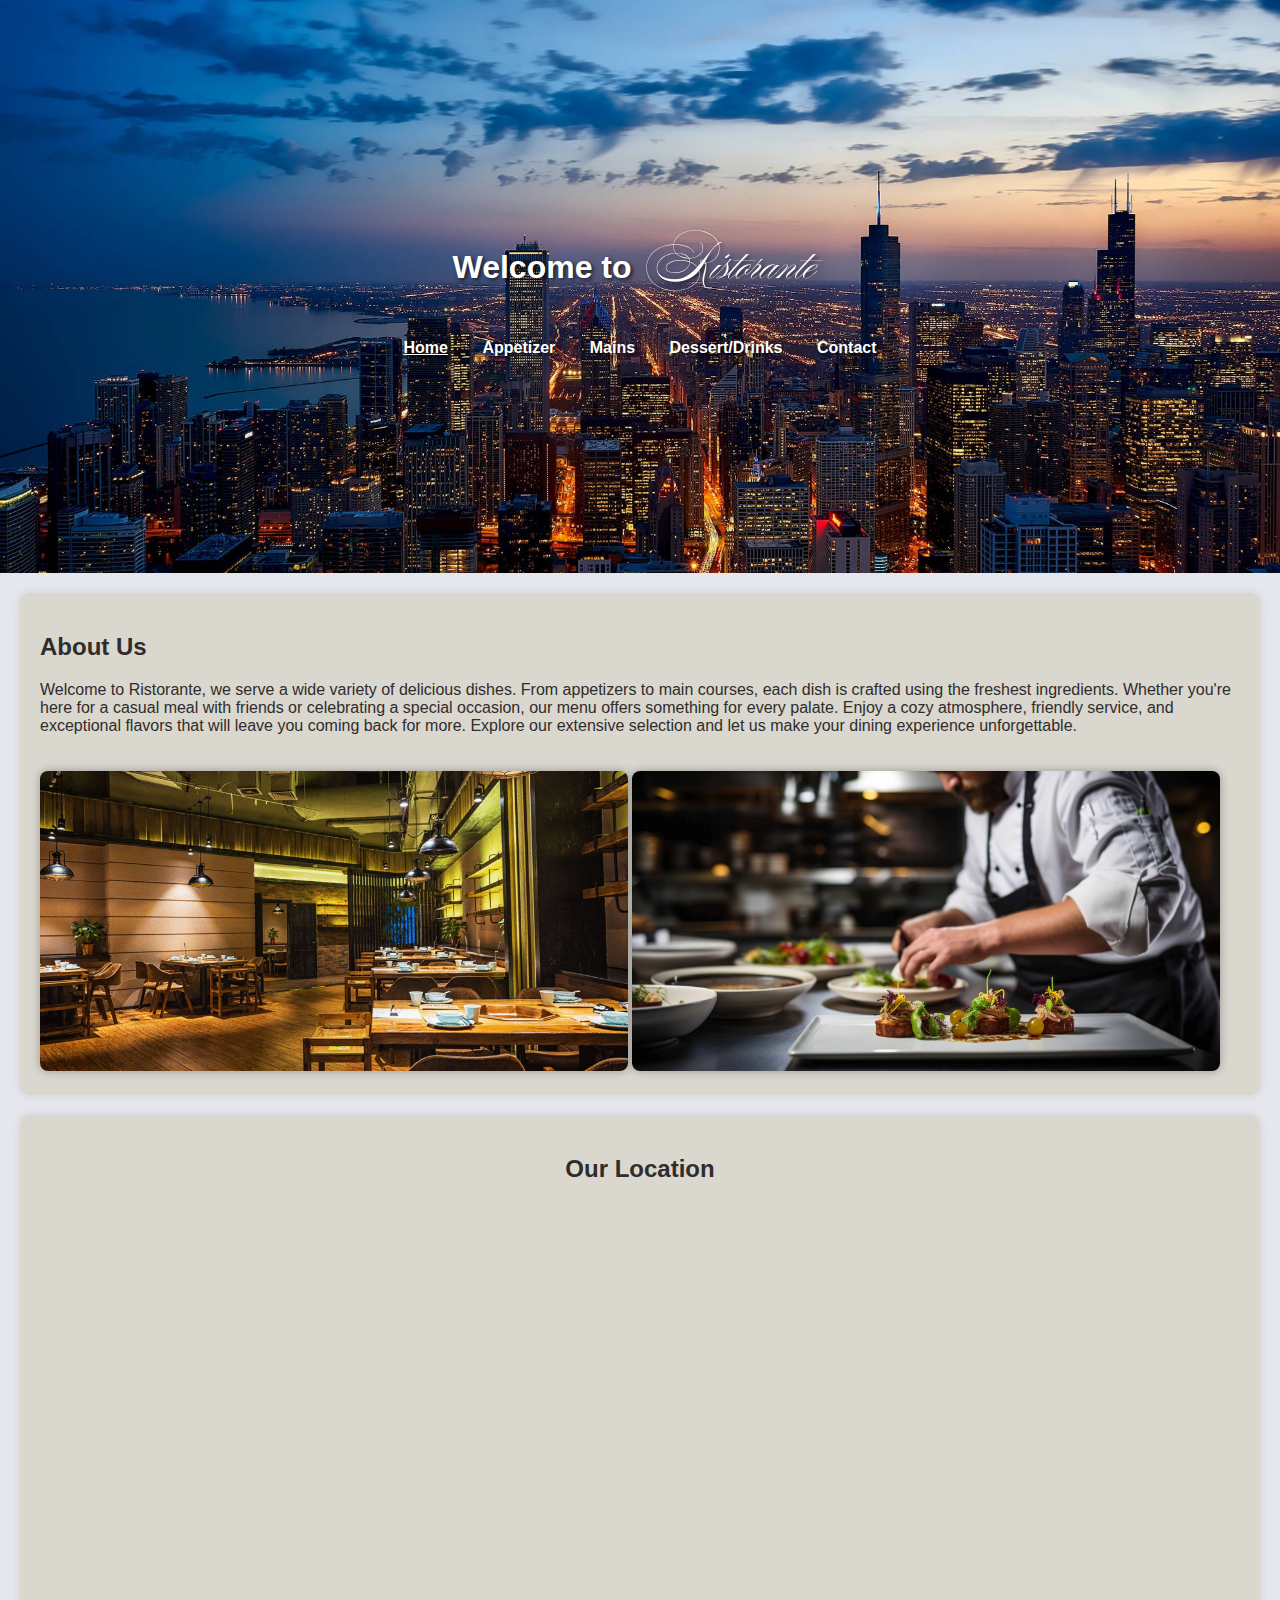
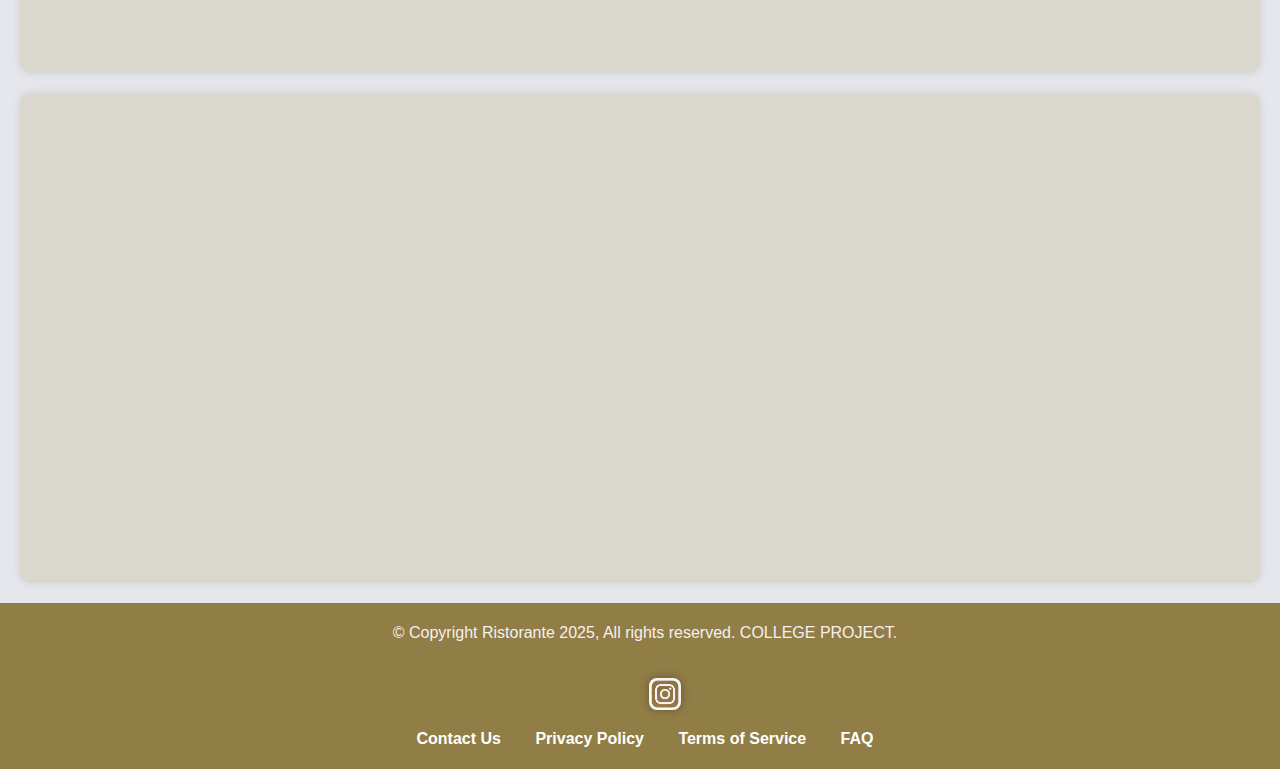
<file: index.html>
<!DOCTYPE html>
<html lang="en">
<head>
    <meta charset="UTF-8">
    <meta name="viewport" content="width=device-width, initial-scale=1.0">
    <meta http-equiv="X-UA-Compatible" content="ie=edge">
    <meta name="keywords" content="Ristorante, dishes, delicious, freshest, cozy, friendly,exceptional,special occasion,friends">

    <title>Ristorante</title>
    <link rel="icon" href="images/istockphoto-1305341285-612x612.jpg" type="image/gif" >
    <link rel="stylesheet" href="style/style.css">
    <link rel="stylesheet" href="https://fonts.googleapis.com/css2?family=Ballet:opsz@16..72&family=Monsieur+La+Doulaise&display=swap">
</head>
<body>
    <header class="headerIndex">
        <h1>Welcome to <span class = "newFont">Ristorante</span></h1>
        <nav>
            <ul>
                <li><a href="index.html" class="onPage">Home</a></li>
                <li><a href="appetizer.html">Appetizer</a></li>
                <li><a href="mains.html">Mains</a></li>
                <li><a href="drinks.html">Dessert/Drinks</a></li>
                <li><a href="contact.html">Contact</a></li>  
            </ul>
        </nav>
    </header>

    <section>
        <h2>About Us</h2>
        <p>Welcome to Ristorante, we serve a wide variety of delicious dishes. From appetizers to main courses, 
        each dish is crafted using the freshest ingredients. Whether you're here for a casual meal with friends or celebrating a special occasion,
        our menu offers something for every palate. Enjoy a cozy atmosphere, friendly service, and exceptional flavors that will leave you coming back for more. 
        Explore our extensive selection and let us make your dining experience unforgettable.</p>
        <img src="images/Modern-Restaurant-Interior-Design-.png" alt="Interior">
        <img src="images/how_to_become_a_chef_header_image.webp" alt="Chef">
    </section>

    <section class="location">
        <h2>Our Location</h2>
        <iframe src="https://www.google.com/maps/embed?pb=!1m14!1m12!1m3!1d150092.00260476116!2d115.12198089619393!3d-8.68017594750664!2m3!1f0!2f0!3f0!3m2!1i1024!2i768!4f13.1!5e0!3m2!1sen!2sie!4v1743351211761!5m2!1sen!2sie" 
        width="70%" height="450" style="border:0; border-radius: 15px;" allowfullscreen="" loading="lazy" referrerpolicy="no-referrer-when-downgrade"></iframe>
    </section>

    <aside class="location">
        <iframe width="70%" height="450" src="https://www.youtube.com/embed/lMRcaEngbf8?si=Vu8Kk51SWJPcS-xf" title="YouTube video player" frameborder="0" 
        allow="accelerometer; autoplay; clipboard-write; encrypted-media; gyroscope; picture-in-picture; web-share" style="border:0; border-radius: 15px;" referrerpolicy="strict-origin-when-cross-origin" allowfullscreen></iframe>
    </aside>

    <footer>
        <p>&copy; Copyright Ristorante 2025, All rights reserved. COLLEGE PROJECT.</p>
        <div class="social-media">
            <ul style=" list-style-type: none;">   
               <li><a href="https://instagram.com/">
                   <img src="images/342-3428247_gold-instagram-logo-png-transparent-png.png" alt="Instagram"></a></li>
           </ul>
       </div>
        <nav>
            <ul>
                <li><a href="contact.html">Contact Us</a></li>
                <li><a href="#privacy">Privacy Policy</a></li>
                <li><a href="#terms">Terms of Service</a></li>
                <li><a href="#faq">FAQ</a></li>
            </ul>
        </nav>
    </footer>
</body>
</html>
</file>
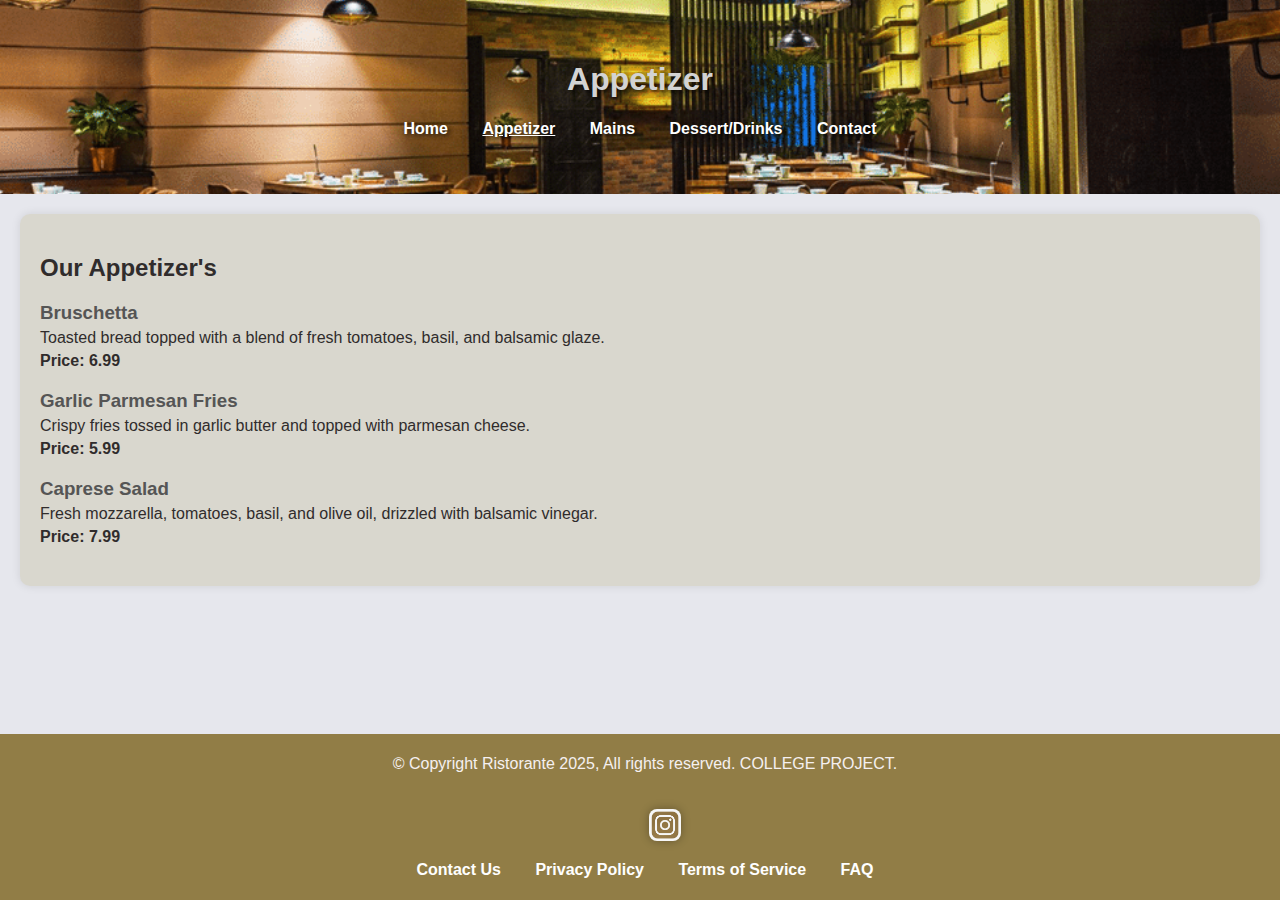
<file: appetizer.html>
<!DOCTYPE html>
<html lang="en">
<head>
    <meta charset="UTF-8">
    <meta name="viewport" content="width=device-width, initial-scale=1.0">
    <meta http-equiv="X-UA-Compatible" content="ie=edge">
    <meta name="keywords" content="appetizer,Bruschetta, Garlic Parmesan Fries">

    <title>Ristorante</title>
    <link rel="icon" href="images/istockphoto-1305341285-612x612.jpg" type="image/gif" >
    <link rel="stylesheet" href="style/style.css">
</head>
<body>
    <header>
        <h1>Appetizer</h1>
        <nav>
            <ul>
                <li><a href="index.html">Home</a></li>
                <li><a href="appetizer.html" class="onPage">Appetizer</a></li>
                <li><a href="mains.html">Mains</a></li>
                <li><a href="drinks.html">Dessert/Drinks</a></li>
                <li><a href="contact.html">Contact</a></li>  
            </ul>
        </nav>
    </header>

    <section>
        <h2>Our Appetizer's</h2>
        <div class="menu-item">
            <h3>Bruschetta</h3>
            <p>Toasted bread topped with a blend of fresh tomatoes, basil, and balsamic glaze.</p>
            <p><strong>Price: 6.99</strong></p>
        </div>
        <div class="menu-item">
            <h3>Garlic Parmesan Fries</h3>
            <p>Crispy fries tossed in garlic butter and topped with parmesan cheese.</p>
            <p><strong>Price: 5.99</strong></p>
        </div>
        <div class="menu-item">
            <h3>Caprese Salad</h3>
            <p>Fresh mozzarella, tomatoes, basil, and olive oil, drizzled with balsamic vinegar.</p>
            <p><strong>Price: 7.99</strong></p>
        </div>
    </section>

    <footer style="position: fixed;">
        <p>&copy; Copyright Ristorante 2025, All rights reserved. COLLEGE PROJECT.</p>
        <div class="social-media">
            <ul style=" list-style-type: none;">   
               <li><a href="https://instagram.com/">
                   <img src="images/342-3428247_gold-instagram-logo-png-transparent-png.png" alt="Instagram"></a></li>
           </ul>
       </div>
        <nav>
            <ul>
                <li><a href="#contact">Contact Us</a></li>
                <li><a href="#privacy">Privacy Policy</a></li>
                <li><a href="#terms">Terms of Service</a></li>
                <li><a href="#faq">FAQ</a></li>
            </ul>
        </nav>
    </footer>
</body>
</html>
</file>
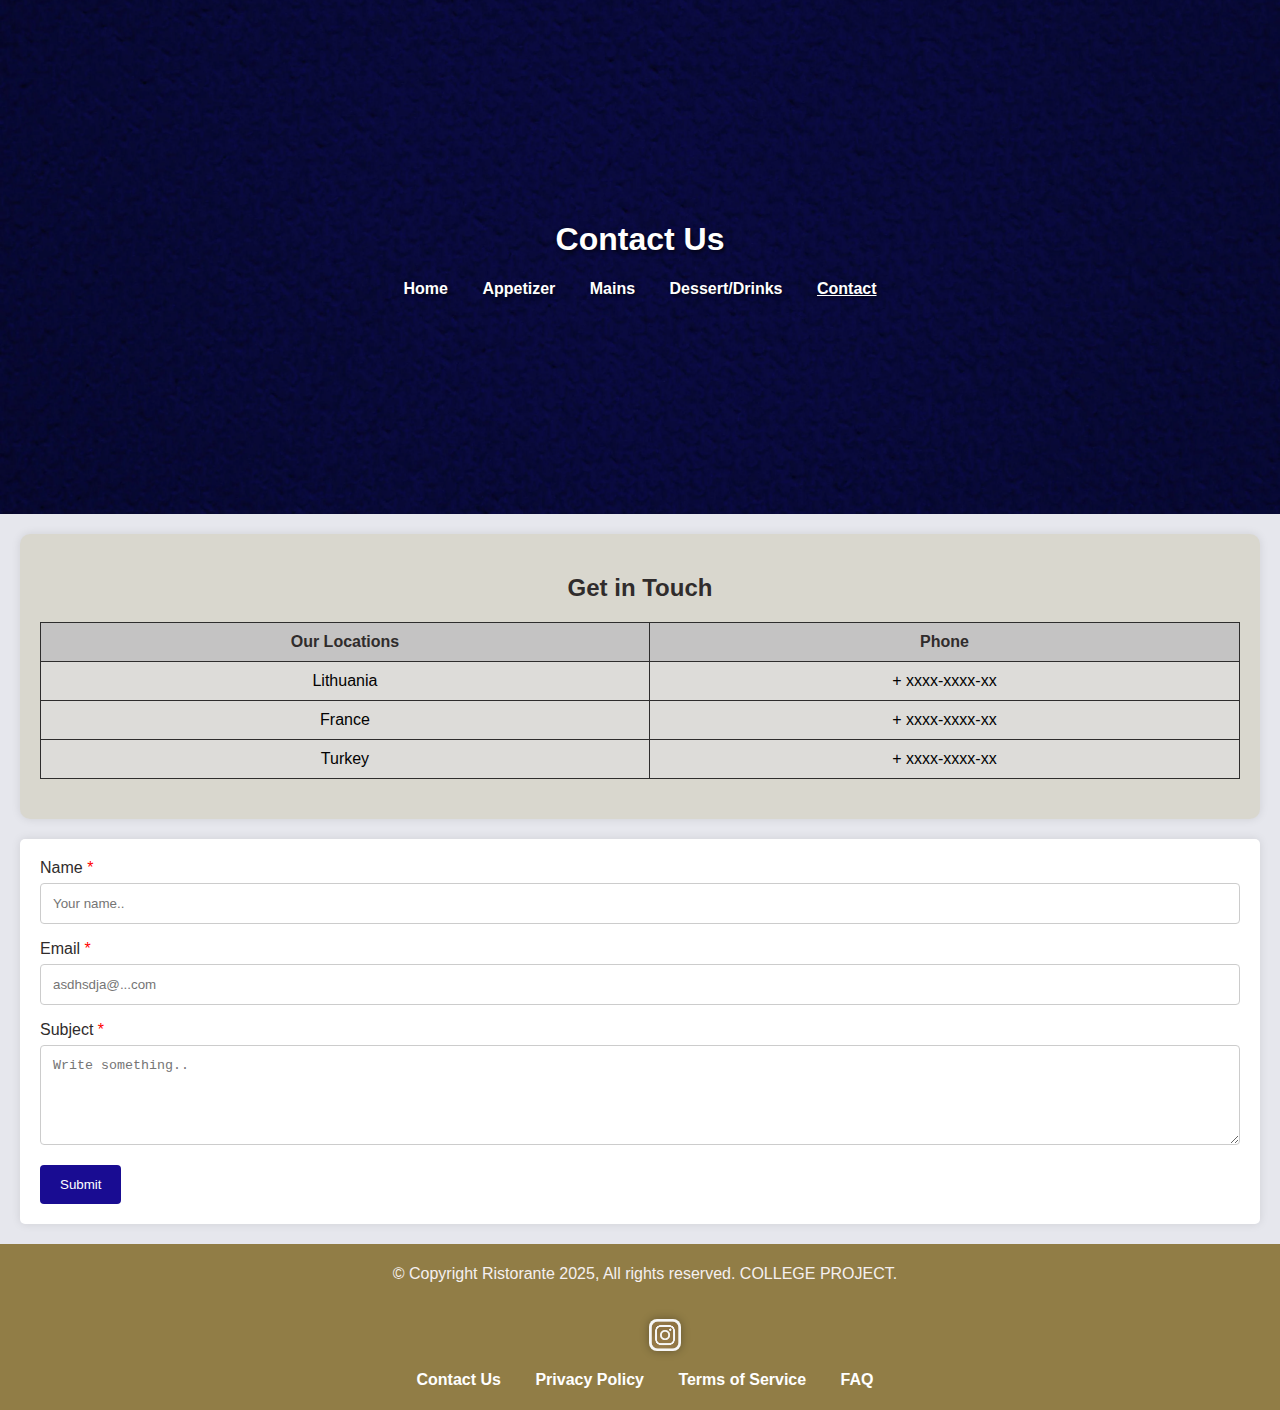
<file: contact.html>
<!DOCTYPE html>
<html lang="en">
<head>
    <meta charset="UTF-8">
    <meta name="viewport" content="width=device-width, initial-scale=1.0">
    <meta http-equiv="X-UA-Compatible" content="ie=edge">
    <meta name="keywords" content="contact, get in touch, city">

    <title>Ristorante</title>
    <link rel="icon" href="images/istockphoto-1305341285-612x612.jpg" type="image/gif" >
    <link rel="stylesheet" href="style/style.css">
</head>
<body>
    <header class="contactHeader">
        <h1>Contact Us</h1>
        <nav>
            <ul>
                <li><a href="index.html">Home</a></li>
                <li><a href="appetizer.html">Appetizer</a></li>
                <li><a href="mains.html">Mains</a></li>
                <li><a href="drinks.html">Dessert/Drinks</a></li>
                <li><a href="contact.html" class="onPage">Contact</a></li>  
                
            </ul>
        </nav>
    </header>

    <section class="contact">
        <h2>Get in Touch</h2>
        <p></p>
        <table>
            <tr>
                <th>Our Locations</th>
                <th>Phone</th>
            </tr>
            <tr>
                <td>Lithuania</td>
                <td>+ xxxx-xxxx-xx</td>
            </tr>
            <tr>
                <td>France</td>
                <td>+ xxxx-xxxx-xx</td>
            </tr>
            <tr>
                <td>Turkey</td>
                <td>+ xxxx-xxxx-xx</td>
            </tr>
        </table>
    </section>

    <section class="container">
        <form action="about:blank" method="post">
            <label for="name">Name <span class="required">*</span></label>
            <input type="text" id="name" name="name" placeholder="Your name.." required>
    
            <label for="email">Email <span class="required">*</span></label>
            <input type="text" id="email" name="email" placeholder="asdhsdja@...com" required>
    
            <label for="subject">Subject <span class="required">*</span></label>
            <textarea id="subject" name="subject" placeholder="Write something.." style="height:100px" required></textarea>
    
            <input type="submit" value="Submit">
        </form>
    </section>
   
    <footer>
        <p>&copy; Copyright Ristorante 2025, All rights reserved. COLLEGE PROJECT.</p>
        <div class="social-media">
             <ul style=" list-style-type: none;">   
                <li><a href="https://instagram.com/">
                    <img src="images/342-3428247_gold-instagram-logo-png-transparent-png.png" alt="Instagram"></a></li>
            </ul>
        </div>
        <nav>
            <ul>
                <li><a href="#contact">Contact Us</a></li>
                <li><a href="#privacy">Privacy Policy</a></li>
                <li><a href="#terms">Terms of Service</a></li>
                <li><a href="#faq">FAQ</a></li>
            </ul>
        </nav>
    </footer>  
</body>
</html>
</file>
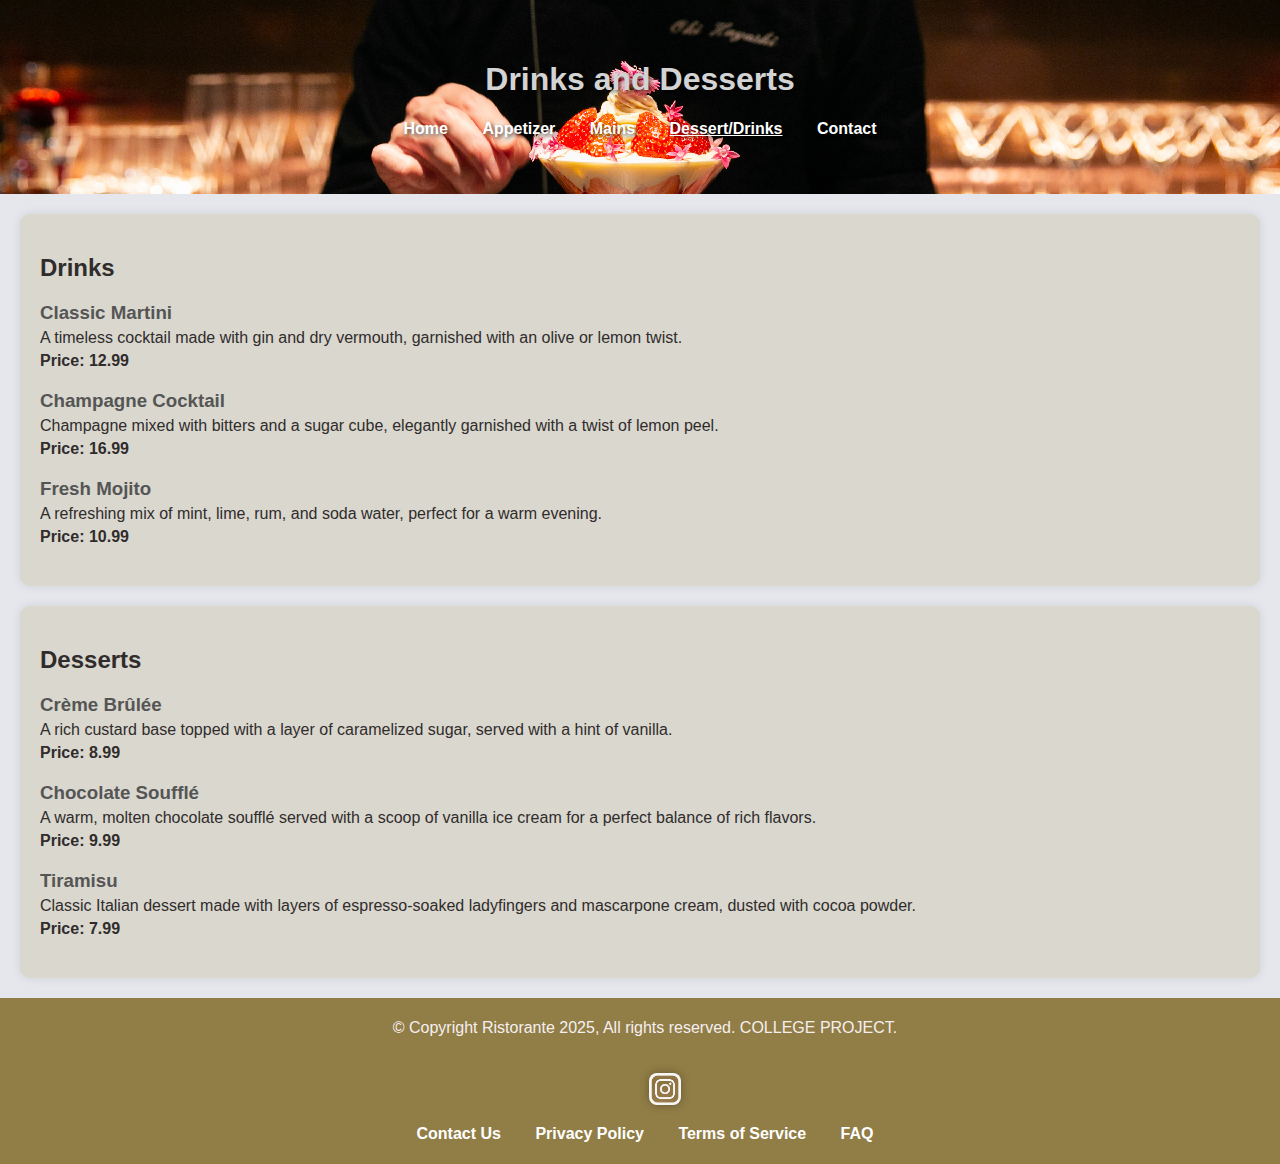
<file: drinks.html>
<!DOCTYPE html>
<html lang="en">
<head>
    <meta charset="UTF-8">
    <meta name="viewport" content="width=device-width, initial-scale=1.0">
    <meta http-equiv="X-UA-Compatible" content="ie=edge">
    <meta name="keywords" content="drinks, dessert, Cocktail">

    <title>Ristorante</title>
    <link rel="icon" href="images/istockphoto-1305341285-612x612.jpg" type="image/gif" >
    <link rel="stylesheet" href="style/style.css">
        <style>
        .drinksHeader 
        {
            background-image: url(images/image.png); 
            background-size: cover; 
            background-position: center; 
            color: #d3d3d3;
            padding: 40px;
            text-align: center;
            text-shadow: 2px 2px 4px rgba(0, 0, 0, 0.7);
        }
        </style>
</head>
<body>
    <header class = "drinksHeader">
        <h1>Drinks and Desserts</h1>
        <nav>
            <ul>
                <li><a href="index.html">Home</a></li>
                <li><a href="appetizer.html">Appetizer</a></li>
                <li><a href="mains.html">Mains</a></li>
                <li><a href="drinks.html" class="onPage">Dessert/Drinks</a></li>
                <li><a href="contact.html">Contact</a></li>  
            </ul>
        </nav>
    </header>

    <section>
        <h2>Drinks</h2>
        <div class="menu-item">
            <h3>Classic Martini</h3>
            <p>A timeless cocktail made with gin and dry vermouth, garnished with an olive or lemon twist.</p>
            <p><strong>Price: 12.99</strong></p>
        </div>
        <div class="menu-item">
            <h3>Champagne Cocktail</h3>
            <p>Champagne mixed with bitters and a sugar cube, elegantly garnished with a twist of lemon peel.</p>
            <p><strong>Price: 16.99</strong></p>
        </div>
        <div class="menu-item">
            <h3>Fresh Mojito</h3>
            <p>A refreshing mix of mint, lime, rum, and soda water, perfect for a warm evening.</p>
            <p><strong>Price: 10.99</strong></p>
        </div>
    </section>
    
    <section>
        <h2>Desserts</h2>
        <div class="menu-item">
            <h3>Crème Brûlée</h3>
            <p>A rich custard base topped with a layer of caramelized sugar, served with a hint of vanilla.</p>
            <p><strong>Price: 8.99</strong></p>
        </div>
        <div class="menu-item">
            <h3>Chocolate Soufflé</h3>
            <p>A warm, molten chocolate soufflé served with a scoop of vanilla ice cream for a perfect balance of rich flavors.</p>
            <p><strong>Price: 9.99</strong></p>
        </div>
        <div class="menu-item">
            <h3>Tiramisu</h3>
            <p>Classic Italian dessert made with layers of espresso-soaked ladyfingers and mascarpone cream, dusted with cocoa powder.</p>
            <p><strong>Price: 7.99</strong></p>
        </div>
    </section>
    <footer style="position: relative;">
        <p>&copy; Copyright Ristorante 2025, All rights reserved. COLLEGE PROJECT.</p>
        <div class="social-media">
            <ul style=" list-style-type: none;">   
               <li><a href="https://instagram.com/">
                   <img src="images/342-3428247_gold-instagram-logo-png-transparent-png.png" alt="Instagram"></a></li>
           </ul>
       </div>
        <nav>
            <ul>
                <li><a href="#contact">Contact Us</a></li>
                <li><a href="#privacy">Privacy Policy</a></li>
                <li><a href="#terms">Terms of Service</a></li>
                <li><a href="#faq">FAQ</a></li>
            </ul>
        </nav>
    </footer>
</body>
</html>
</file>
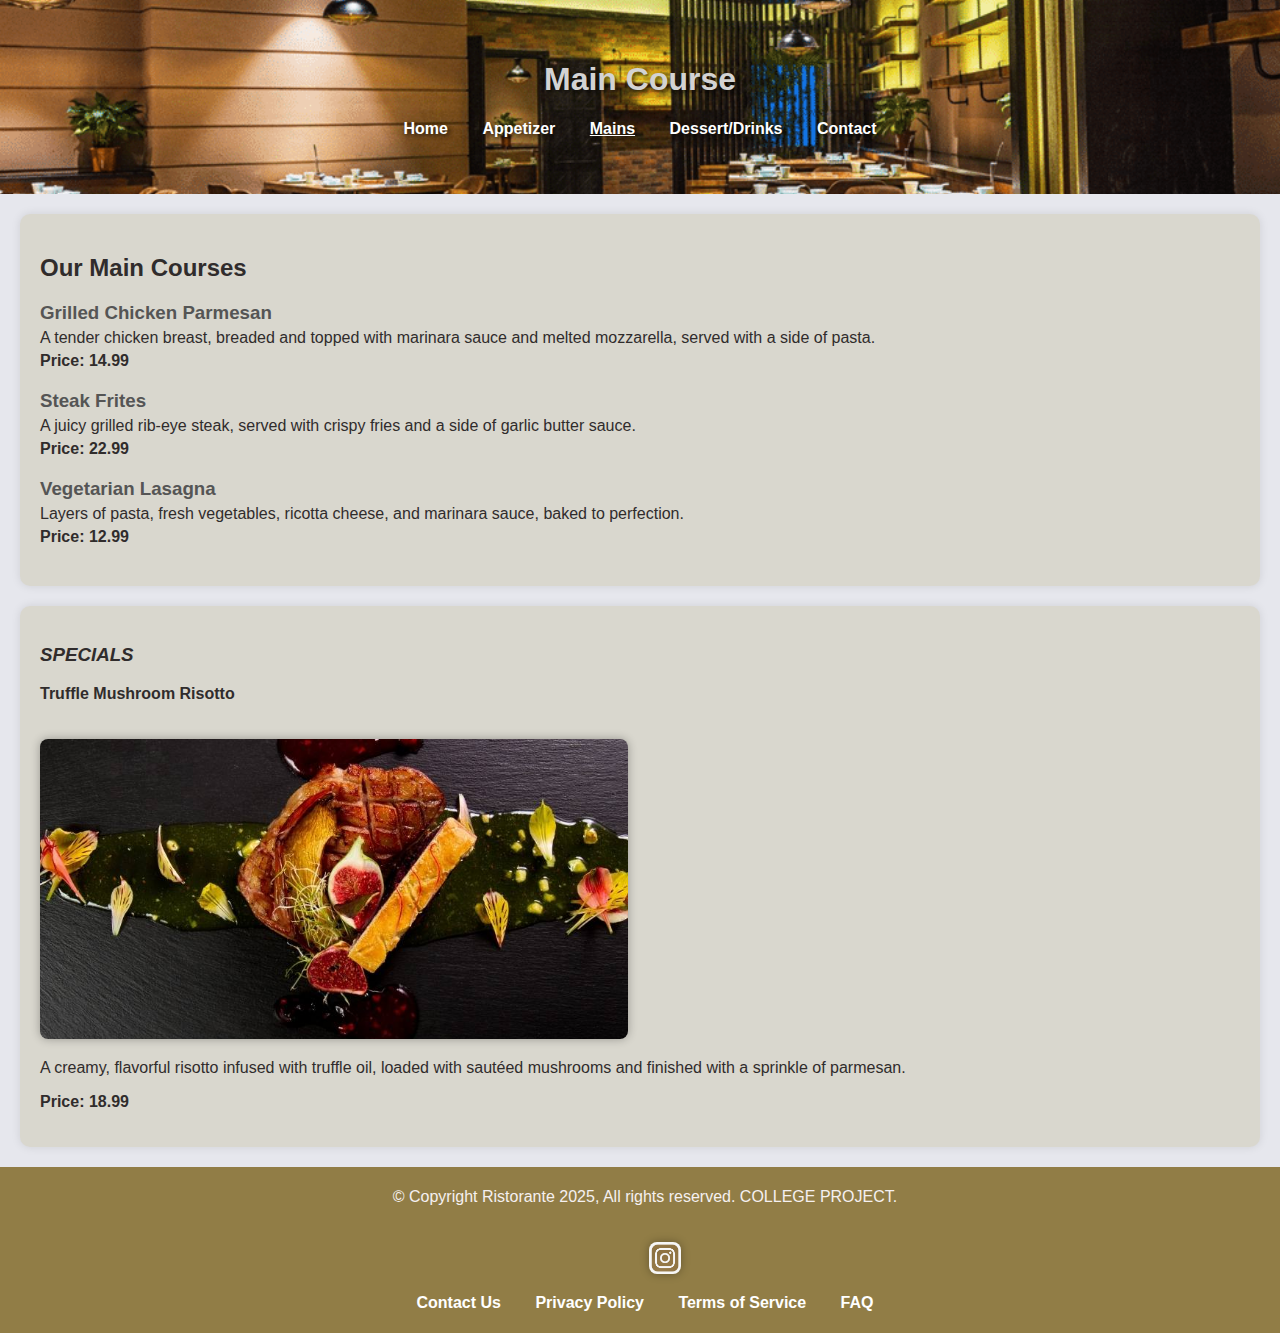
<file: mains.html>
<!DOCTYPE html>
<html lang="en">
<head>
    <meta charset="UTF-8">
    <meta name="viewport" content="width=device-width, initial-scale=1.0">
    <meta http-equiv="X-UA-Compatible" content="ie=edge">
    <meta name="keywords" content="main, specials, Risotto">

    <title>Ristorante</title>
    <link rel="icon" href="images/istockphoto-1305341285-612x612.jpg" type="image/gif" >
    <link rel="stylesheet" href="style/style.css">
</head>
<body>
    <header>
        <h1>Main Course</h1>
        <nav>
            <ul>
                <li><a href="index.html">Home</a></li>
                <li><a href="appetizer.html">Appetizer</a></li>
                <li><a href="mains.html" class="onPage">Mains</a></li>
                <li><a href="drinks.html">Dessert/Drinks</a></li>
                <li><a href="contact.html">Contact</a></li>  
            </ul>
        </nav>
    </header>

    <section>
        <h2>Our Main Courses</h2>
        <div class="menu-item">
            <h3>Grilled Chicken Parmesan</h3>
            <p>A tender chicken breast, breaded and topped with marinara sauce and melted mozzarella, served with a side of pasta.</p>
            <p><strong>Price: 14.99</strong></p>
        </div>
        <div class="menu-item">
            <h3>Steak Frites</h3>
            <p>A juicy grilled rib-eye steak, served with crispy fries and a side of garlic butter sauce.</p>
            <p><strong>Price: 22.99</strong></p>
        </div>
        <div class="menu-item">
            <h3>Vegetarian Lasagna</h3>
            <p>Layers of pasta, fresh vegetables, ricotta cheese, and marinara sauce, baked to perfection.</p>
            <p><strong>Price: 12.99</strong></p>
        </div>
    </section>

    <article>
        <h3><i>SPECIALS</i></h3>
        <p><strong>Truffle Mushroom Risotto </strong></p>
        <img src="images/luxury-gourmet-food-hampers-delivered-australia-wide-blog-image_800x.jpg" alt="Specials" style="max-width: 100%; border-radius: 8px;">
        <p>A creamy, flavorful risotto infused with truffle oil, loaded with sautéed mushrooms and finished with a sprinkle of parmesan.</p>
        <p><strong>Price: 18.99</strong></p>
    </article>
    <footer>
        <p>&copy; Copyright Ristorante 2025, All rights reserved. COLLEGE PROJECT.</p>
        <div class="social-media">
            <ul style=" list-style-type: none;">   
               <li><a href="https://instagram.com/">
                   <img src="images/342-3428247_gold-instagram-logo-png-transparent-png.png" alt="Instagram"></a></li>
           </ul>
       </div>
        <nav>
            <ul>
                <li><a href="#contact">Contact Us</a></li>
                <li><a href="#privacy">Privacy Policy</a></li>
                <li><a href="#terms">Terms of Service</a></li>
                <li><a href="#faq">FAQ</a></li>
            </ul>
        </nav>
    </footer>
</body>
</html>
</file>
<file: style/style.css>
body {
    font-family: Arial, sans-serif;
    margin: 0;
    padding: 0;
    background-color: #e3e5ebe8;
    color: #302c2c;
}

header{
    background-image: url('image\ css/Modern-Restaurant-Interior-Design-.png'); 
    background-size: cover; 
    background-position: center; 
    color: #d3d3d3;
    padding: 40px;
    text-align: center;
    text-shadow: 2px 2px 4px rgba(0, 0, 0, 0.7);
}


.headerIndex{
    background-image: url('image\ css/aerial-city-view-p83u5jdzdjgesbxo.jpg'); 
    background-size: cover; 
    background-position: center; 
    color: #fff;
    padding: 200px;
    text-align: center;
    text-shadow: 2px 2px 4px rgba(0, 0, 0, 0.7);
}

.contactHeader {
    background-image: url('image\ css/wp2986972.webp') ;
    background-size: cover; 
    background-position: center; 
    color: #fff;
    padding: 200px;
    text-align: center;
    text-shadow: 2px 2px 4px rgba(0, 0, 0, 0.7);
}

.newFont {
    font-family: "Ballet", cursive;
    font-weight: 550;
    font-size: 50px;
    padding: 10px;
}

.onPage {
    text-decoration: underline;

}

nav ul {
    list-style-type: none;
    padding: 0;
}

nav ul li {
    display: inline;
    margin: 0 15px;
}

nav ul li a {
    color: #fff;
    text-decoration: none;
    font-weight: bold;
}

nav ul li a:hover {
    text-decoration: underline;
}

section, aside, article {
    padding: 20px;
    margin: 20px;
    background-color: #b9af8049;
    border-radius: 10px;
    box-shadow: 0 0 10px rgba(0, 0, 0, 0.1);
}

.contact h2 {
text-align: center;
}
.contact p {
    text-align: center;
}

table {
    width: 100%;  
    margin: 20px 0; 
    text-align: center;
    border-collapse: collapse;
}

th, td {
    padding: 10px;
    border: 1px solid #2e2d2d; 
}

th {
    background-color: #c4c3c3; 
    font-weight: bold; 
}

td {
    background-color: #e8e8f054; 
    color: rgb(2, 2, 2);
}
tr:hover {
    background-color: #bbb4b4;
}
.required {
    color: red;
}
.location h2 {
    text-align: center;
}
.location {
    display: flex;
    flex-direction: column;
    align-items: center; 
    margin: 20px
}

input[type=text], select, textarea {
  width: 100%;
  padding: 12px;
  border: 1px solid #ccc;
  border-radius: 4px;
  box-sizing: border-box;
  margin-top: 6px;
  margin-bottom: 16px;
  resize: vertical;
}

input[type=submit] {
  background-color: #190c92;
  color: white;
  padding: 12px 20px;
  border: none;
  border-radius: 4px;
  cursor: pointer;
}

input[type=submit]:hover {
  background-color: #4765b8;
}

.container {
  border-radius: 5px;
  background-color: #fff;
  padding: 20px;
}

footer {
    background-color: #917d46;
    color: #f5f0f0;
    text-align: center;
    padding: 5px;
    position: static;
    bottom: 0;
    width: 100%;
}

footer nav ul li a:hover {
    text-decoration: underline;
}

.social-media {
    margin: 15px 0;
}

.social-media img {
    width: 32px;
    height: 32px;
    align-items: center;
}

.menu-item {
    margin-bottom: 20px;
}

.menu-item h3 {
    margin: 0;
    color: #555;
}

.menu-item p {
    margin: 5px 0;
}

img {
    border-radius: 8px;
    margin-top: 20px; 
    width: 49%; 
    height: 300px;
    box-shadow: 0 0 10px rgba(0, 0, 0, 0.3); 
    object-fit: cover;
}
</file>
